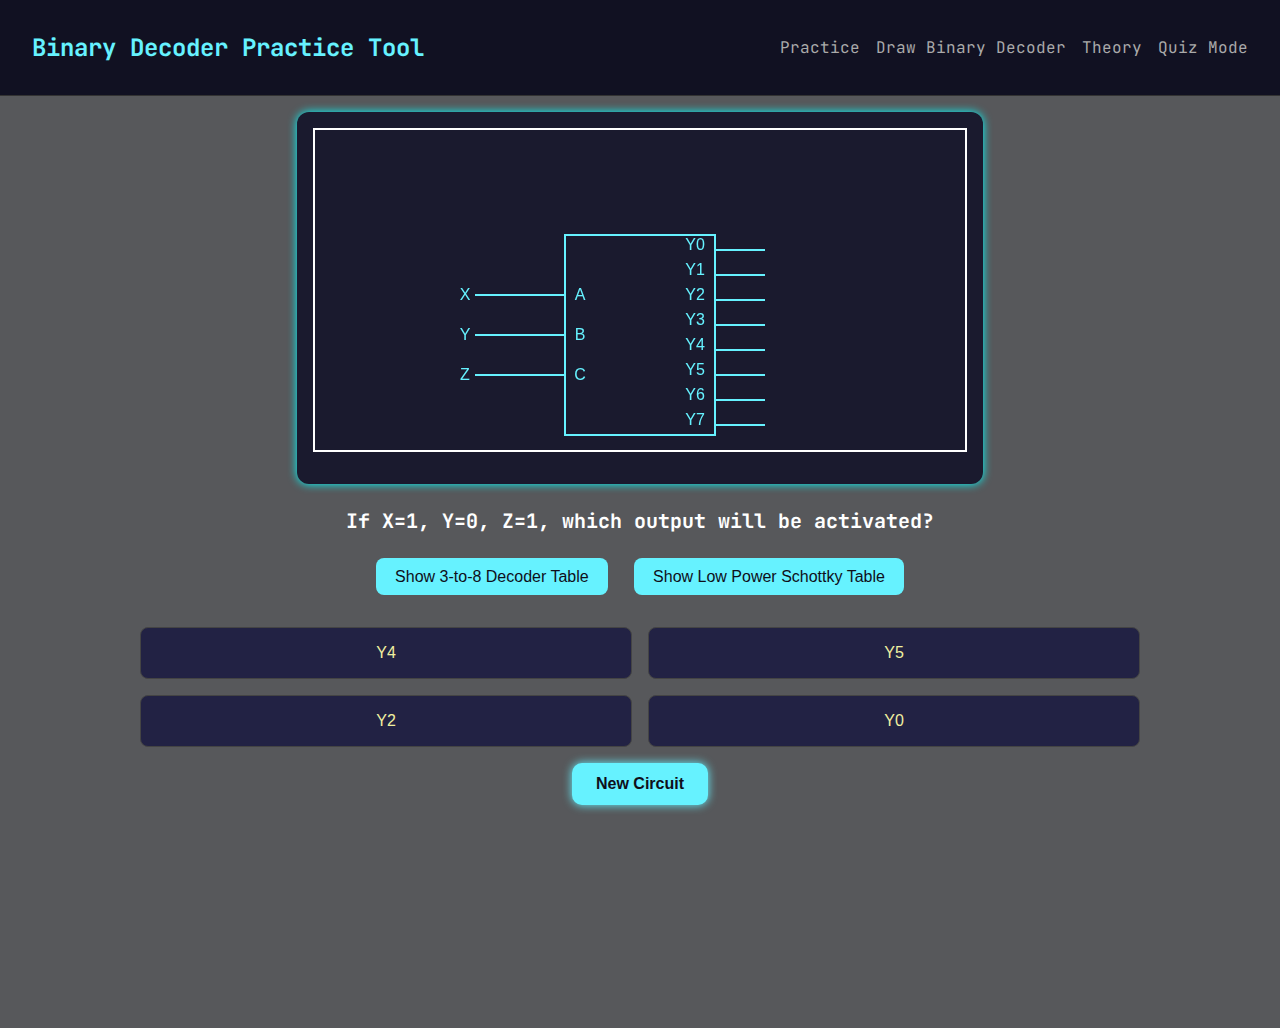
<file: index.html>
<!DOCTYPE html>
<html lang="en">
<head>
  <meta charset="UTF-8" />
  <meta name="viewport" content="width=device-width, initial-scale=1.0" />
  <title>Binary Decoder Practice Tool</title>
  <link rel="stylesheet" href="style.css" />
  <link href="https://fonts.googleapis.com/css2?family=JetBrains+Mono&display=swap" rel="stylesheet">
</head>
<body>
  <header>
    <h1> Binary Decoder Practice Tool</h1>
    <nav>
      <a href="index.html">Practice</a>
      <a href="decoder.html">Draw Binary Decoder</a>
      <a href="theory.html">Theory</a>
      <a href="quiz.html">Quiz Mode</a>
    </nav>
  </header>

  <main>
    <section class="decoder-section">
      <div class="decoder-diagram">
        <canvas id="myCanvas" width="650" height="320"></canvas>
        <p id="canvas-question" class="canvas-question-text"></p>
      </div>
    </section>

    <section class="question-box">
      <h2 id="text-question" class="canvas-question-text"></h2>

      <!-- Toggle Buttons -->
      <div class="toggle-buttons">
        <button id="btn-truth-table" onclick="toggleTable('truth-table', 'btn-truth-table')">Show 3-to-8 Decoder Table</button>
        <button id="btn-lps-table" onclick="toggleTable('lps-table', 'btn-lps-table')">Show Low Power Schottky Table</button>
      </div>

      <!-- 3-to-8 Decoder Truth Table -->
      <div class="table-wrapper hidden" id="truth-table">
        <h2 style="font-size: 28px;">3-to-8 Decoder Truth Table</h2>
        <table class="truth-table">
          <thead>
            <tr>
              <th colspan="3">Inputs</th>
              <th colspan="8">Outputs</th>
            </tr>
            <tr>
              <th>A</th>
              <th>B</th>
              <th>C</th>
              <th>Y₇</th>
              <th>Y₆</th>
              <th>Y₅</th>
              <th>Y₄</th>
              <th>Y₃</th>
              <th>Y₂</th>
              <th>Y₁</th>
              <th>Y₀</th>
            </tr>
          </thead>
          <tbody>
            <tr><td>0</td><td>0</td><td>0</td><td>0</td><td>0</td><td>0</td><td>0</td><td>0</td><td>0</td><td>0</td><td>1</td></tr>
            <tr><td>0</td><td>0</td><td>1</td><td>0</td><td>0</td><td>0</td><td>0</td><td>0</td><td>0</td><td>1</td><td>0</td></tr>
            <tr><td>0</td><td>1</td><td>0</td><td>0</td><td>0</td><td>0</td><td>0</td><td>0</td><td>1</td><td>0</td><td>0</td></tr>
            <tr><td>0</td><td>1</td><td>1</td><td>0</td><td>0</td><td>0</td><td>0</td><td>1</td><td>0</td><td>0</td><td>0</td></tr>
            <tr><td>1</td><td>0</td><td>0</td><td>0</td><td>0</td><td>0</td><td>1</td><td>0</td><td>0</td><td>0</td><td>0</td></tr>
            <tr><td>1</td><td>0</td><td>1</td><td>0</td><td>0</td><td>1</td><td>0</td><td>0</td><td>0</td><td>0</td><td>0</td></tr>
            <tr><td>1</td><td>1</td><td>0</td><td>0</td><td>1</td><td>0</td><td>0</td><td>0</td><td>0</td><td>0</td><td>0</td></tr>
            <tr><td>1</td><td>1</td><td>1</td><td>1</td><td>0</td><td>0</td><td>0</td><td>0</td><td>0</td><td>0</td><td>0</td></tr>
          </tbody>
        </table>
      </div>

      <!-- Low Power Schottky Table -->
      <div class="table-wrapper hidden" id="lps-table">
        <h2 style="font-size: 28px;">Low Power Schottky Truth Table</h2>
        <table class="truth-table">
          <thead>
            <tr>
              <th>C</th>
              <th>B</th>
              <th>A</th>
              <th>Y₇</th>
              <th>Y₆</th>
              <th>Y₅</th>
              <th>Y₄</th>
              <th>Y₃</th>
              <th>Y₂</th>
              <th>Y₁</th>
              <th>Y₀</th>
            </tr>
          </thead>
          <tbody>
            <tr><td>0</td><td>0</td><td>0</td><td>1</td><td>1</td><td>1</td><td>1</td><td>1</td><td>1</td><td>1</td><td class="active">0</td></tr>
            <tr><td>0</td><td>0</td><td>1</td><td>1</td><td>1</td><td>1</td><td>1</td><td>1</td><td>1</td><td class="active">0</td><td>1</td></tr>
            <tr><td>0</td><td>1</td><td>0</td><td>1</td><td>1</td><td>1</td><td>1</td><td>1</td><td class="active">0</td><td>1</td><td>1</td></tr>
            <tr><td>0</td><td>1</td><td>1</td><td>1</td><td>1</td><td>1</td><td>1</td><td class="active">0</td><td>1</td><td>1</td><td>1</td></tr>
            <tr><td>1</td><td>0</td><td>0</td><td>1</td><td>1</td><td>1</td><td class="active">0</td><td>1</td><td>1</td><td>1</td><td>1</td></tr>
            <tr><td>1</td><td>0</td><td>1</td><td>1</td><td>1</td><td class="active">0</td><td>1</td><td>1</td><td>1</td><td>1</td><td>1</td></tr>
            <tr><td>1</td><td>1</td><td>0</td><td>1</td><td class="active">0</td><td>1</td><td>1</td><td>1</td><td>1</td><td>1</td><td>1</td></tr>
            <tr><td>1</td><td>1</td><td>1</td><td class="active">0</td><td>1</td><td>1</td><td>1</td><td>1</td><td>1</td><td>1</td><td>1</td></tr>
          </tbody>
        </table>
      </div>

      <!-- Options and New Circuit Button -->
      <div class="options">
        <button class="option-text" id="option1"></button>
        <button class="option-text" id="option2"></button>
        <button class="option-text" id="option3"></button>
        <button class="option-text" id="option4"></button>
      </div>
      <div class="new-circuit-wrapper">
        <button onclick="generateDecoderQuestion()" class="new-circuit-button"> New Circuit</button>
      </div>
    </section>
  </main>

  <script src="nor.js"></script>
  <script>
    window.addEventListener("DOMContentLoaded", () => {
      generateDecoderQuestion();
    });

    function toggleTable(tableId, buttonId) {
      const table = document.getElementById(tableId);
      const button = document.getElementById(buttonId);

      table.classList.toggle("hidden");

      const labelBase = button.textContent.replace(/^Show |^Hide /, '');
      button.textContent = table.classList.contains("hidden") 
        ? `Show ${labelBase}` 
        : `Hide ${labelBase}`;
    }
  </script>
</body>
</html>
</file>
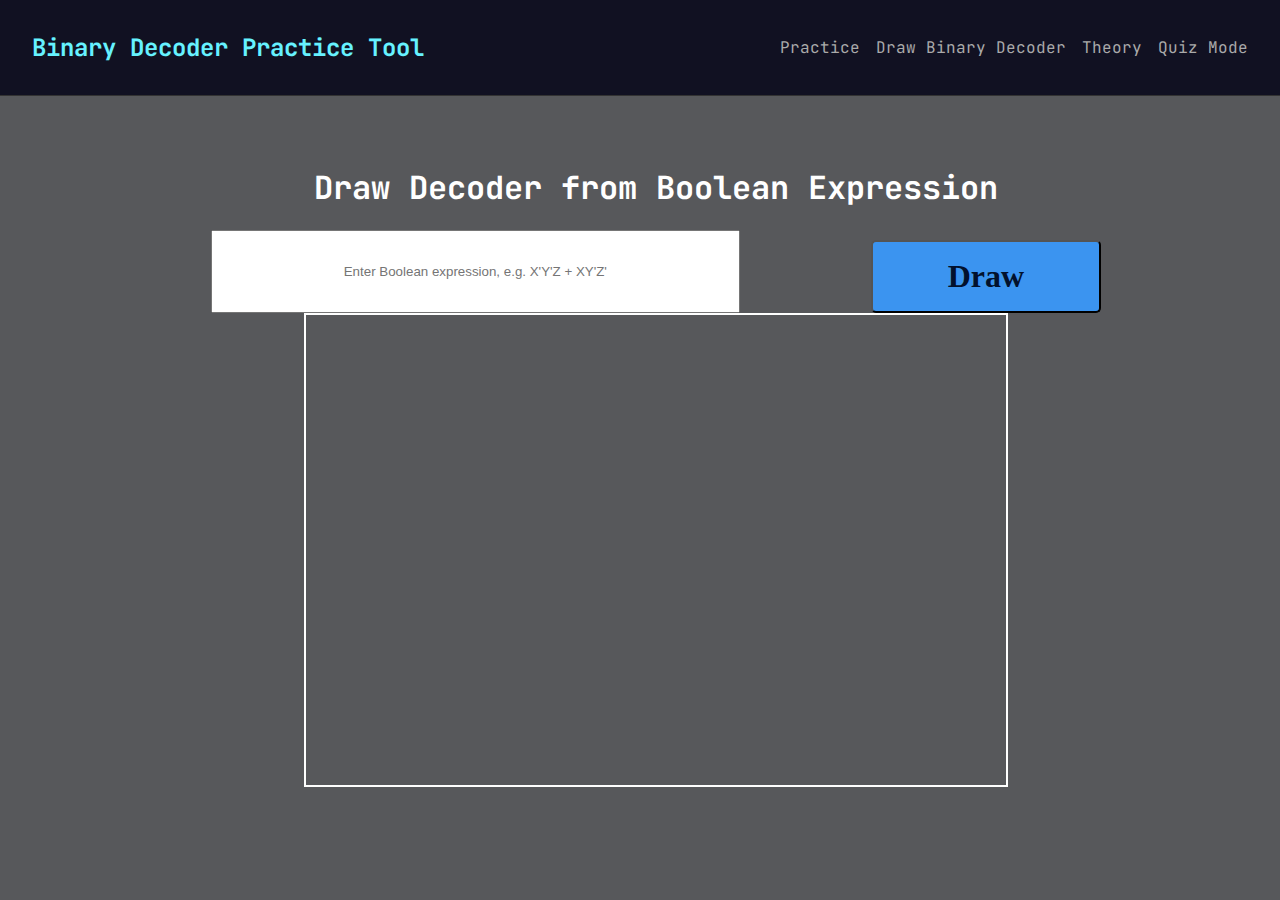
<file: decoder.html>
<!DOCTYPE html>
<html lang="en">
<head>
  <meta charset="UTF-8" />
  <meta name="viewport" content="width=device-width, initial-scale=1.0" />
  <title>Binary Decoder Practice Tool</title>
  <script src="nor.js" defer></script>
  <link rel="stylesheet" href="style.css" />
  <link href="https://fonts.googleapis.com/css2?family=JetBrains+Mono&display=swap" rel="stylesheet">
</head>
<body>
  <header>
    <h1> Binary Decoder Practice Tool</h1>
    <nav>
      <a href="index.html">Practice</a>
      <a href="decoder.html">Draw Binary Decoder</a>
      <a href="theory.html">Theory</a>
      <a href="quiz.html">Quiz Mode</a>
    </nav>
  </header>
    <div class="container flex-column">
        <h1 class="text-center">Draw Decoder from Boolean Expression</h1>

        <div class="draw-container">
            <input type="text" id="draw-input" placeholder="Enter Boolean expression, e.g. X'Y'Z + XY'Z'" />
            <button class="btn" onclick="drawDecoderFromInput()">Draw</button>
        </div>

        <canvas id="myCanvas" width="700" height="470"></canvas>
    </div>
</body>
</html>
</file>
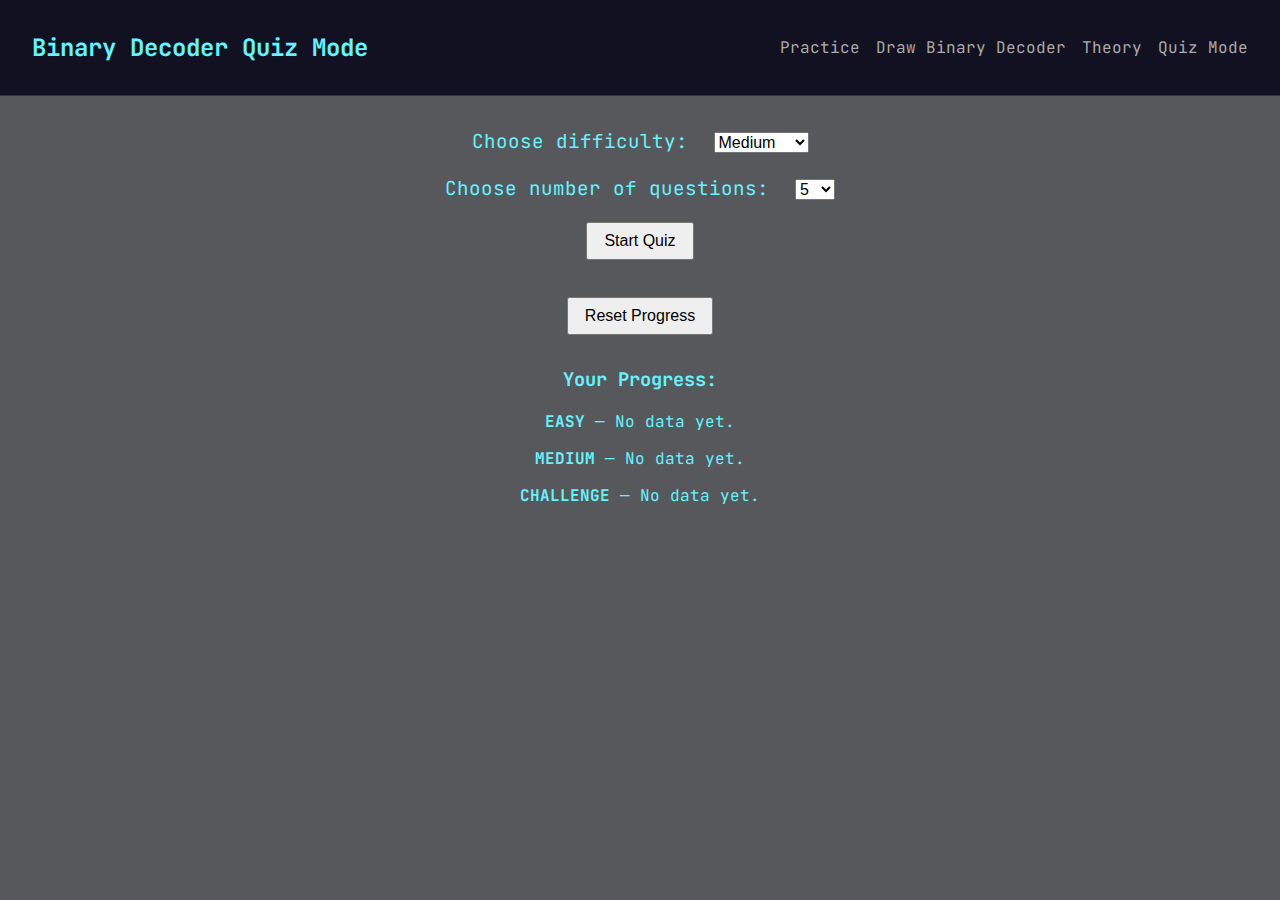
<file: quiz.html>
<!DOCTYPE html>
<html lang="en">

<head>
  <meta charset="UTF-8" />
  <meta name="viewport" content="width=device-width, initial-scale=1.0" />
  <title>Binary Decoder Quiz</title>
  <link rel="stylesheet" href="style.css" />
  <link href="https://fonts.googleapis.com/css2?family=JetBrains+Mono&display=swap" rel="stylesheet">
</head>

<body>
  <header>
    <h1>Binary Decoder Quiz Mode</h1>
    <nav>
      <a href="index.html">Practice</a>
      <a href="decoder.html">Draw Binary Decoder</a>
      <a href="theory.html">Theory</a>
      <a href="quiz.html">Quiz Mode</a>
    </nav>
  </header>

  <div id="quiz-ui" style="display: none; width: 100%;">
    <div style="display: flex; justify-content: space-between; width: 100%; padding: 0 2rem;">
      <div id="timer-bar-wrapper"
        style="width: 100%; height: 10px; background-color: #333; margin: 0.5rem 2rem 1rem 2rem; border-radius: 5px; overflow: hidden;">
        <div id="timer-bar" style="height: 100%; width: 100%; background-color: #66f2ff; transition: width 1s linear;">
        </div>
      </div>
      <div id="timer" style="font-size: 1.2rem; font-weight: bold; color: #66f2ff;">Time: 2:00</div>
    </div>
    <div id="score-counter" style="font-size: 1.2rem; font-weight: bold; color: #66f2ff;">Score: 0</div>
  </div>




  <div id="start-screen" style="text-align: center; margin-top: 2rem;">
    <label for="difficulty" style="color: #66f2ff; font-size: 1.2rem;">Choose difficulty:</label>
    <select id="difficulty" style="margin-left: 1rem; font-size: 1rem;">
      <option value="easy">Easy</option>
      <option value="medium" selected>Medium</option>
      <option value="challenge">Challenge</option>
    </select>
    <br><br>
    <label for="question-count" style="color: #66f2ff; font-size: 1.2rem;">Choose number of questions:</label>
    <select id="question-count" style="margin-left: 1rem; font-size: 1rem;">
      <option value="5">5</option>
      <option value="10">10</option>
      <option value="15">15</option>
    </select>
    <br><br>
    <button id="start-quiz-btn" style="padding: 0.5rem 1rem; font-size: 1rem;">Start Quiz</button>
    <br><br>
    <button id="reset-progress-btn" style="padding: 0.5rem 1rem; font-size: 1rem; margin-top: 1rem;">Reset
      Progress</button>
  </div>

  <main style="display: none;">
    <canvas id="myCanvas" width="600" height="400"></canvas>

    <section id="quiz-box" class="question-box">
      <p id="question-counter" style="font-weight: bold; color: #66f2ff;">Question 1 of 5</p>
      <h2 id="text-question">Loading question...</h2>


      <div class="options">
        <button id="option1" class="quiz-option option-text"></button>
        <button id="option2" class="quiz-option option-text"></button>
        <button id="option3" class="quiz-option option-text"></button>
        <button id="option4" class="quiz-option option-text"></button>
      </div>

      <button id="next-btn" style="display: none;">Next Question</button>

    </section>

    <button id="restart-btn" style="display: none;">Restart Quiz</button>
    <button id="back-to-start-btn" style="display: none;">Back to Start</button>

  </main>

  <script src="nor.js"></script>
  <script src="quiz.js"></script>
</body>

</html>
</file>
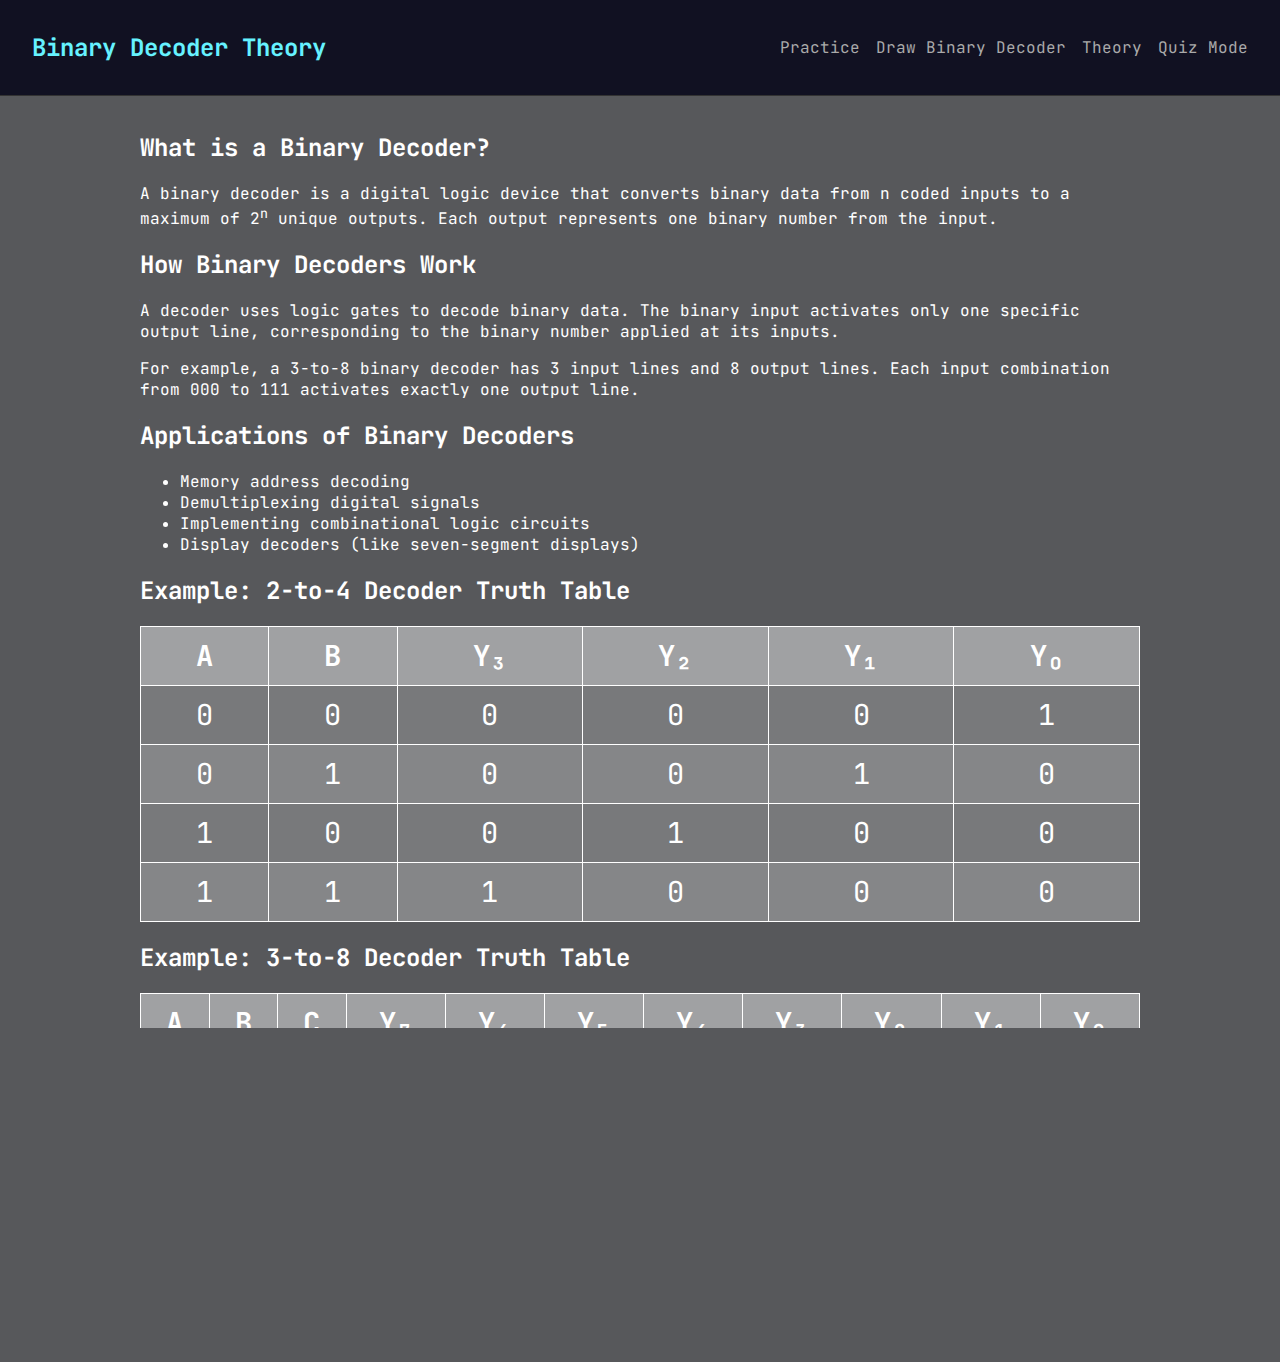
<file: theory.html>
<!DOCTYPE html>
<html lang="en">
<head>
  <meta charset="UTF-8" />
  <meta name="viewport" content="width=device-width, initial-scale=1.0" />
  <title>Binary Decoder Theory</title>
  <link rel="stylesheet" href="style.css" />
  <link href="https://fonts.googleapis.com/css2?family=JetBrains+Mono&display=swap" rel="stylesheet">
</head>
<body>
  <header>
    <h1>Binary Decoder Theory</h1>
    <nav>
      <a href="index.html">Practice</a>
      <a href="decoder.html">Draw Binary Decoder</a>
      <a href="theory.html">Theory</a>
      <a href="quiz.html">Quiz Mode</a>
    </nav>
  </header>

  <main>
    <section>
      <h2>What is a Binary Decoder?</h2>
      <p>A binary decoder is a digital logic device that converts binary data from n coded inputs to a maximum of 2<sup>n</sup> unique outputs. Each output represents one binary number from the input.</p>
    </section>

    <section>
      <h2>How Binary Decoders Work</h2>
      <p>A decoder uses logic gates to decode binary data. The binary input activates only one specific output line, corresponding to the binary number applied at its inputs.</p>
      <p>For example, a 3-to-8 binary decoder has 3 input lines and 8 output lines. Each input combination from 000 to 111 activates exactly one output line.</p>
    </section>

    <section>
      <h2>Applications of Binary Decoders</h2>
      <ul>
        <li>Memory address decoding</li>
        <li>Demultiplexing digital signals</li>
        <li>Implementing combinational logic circuits</li>
        <li>Display decoders (like seven-segment displays)</li>
      </ul>
    </section>

    <section>
      <h2>Example: 2-to-4 Decoder Truth Table</h2>
      <table class="truth-table">
        <thead>
          <tr>
            <th>A</th>
            <th>B</th>
            <th>Y₃</th>
            <th>Y₂</th>
            <th>Y₁</th>
            <th>Y₀</th>
          </tr>
        </thead>
        <tbody>
          <tr><td>0</td><td>0</td><td>0</td><td>0</td><td>0</td><td>1</td></tr>
          <tr><td>0</td><td>1</td><td>0</td><td>0</td><td>1</td><td>0</td></tr>
          <tr><td>1</td><td>0</td><td>0</td><td>1</td><td>0</td><td>0</td></tr>
          <tr><td>1</td><td>1</td><td>1</td><td>0</td><td>0</td><td>0</td></tr>
        </tbody>
      </table>
    </section>

    <section>
      <h2>Example: 3-to-8 Decoder Truth Table</h2>
      <table class="truth-table">
        <thead>
          <tr>
            <th>A</th>
            <th>B</th>
            <th>C</th>
            <th>Y₇</th>
            <th>Y₆</th>
            <th>Y₅</th>
            <th>Y₄</th>
            <th>Y₃</th>
            <th>Y₂</th>
            <th>Y₁</th>
            <th>Y₀</th>
          </tr>
        </thead>
        <tbody>
          <tr><td>0</td><td>0</td><td>0</td><td>0</td><td>0</td><td>0</td><td>0</td><td>0</td><td>0</td><td>0</td><td>1</td></tr>
          <tr><td>0</td><td>0</td><td>1</td><td>0</td><td>0</td><td>0</td><td>0</td><td>0</td><td>0</td><td>1</td><td>0</td></tr>
          <!-- Additional rows truncated for brevity -->
        </tbody>
      </table>
    </section>

    <section>
      <h2>Using OR Gates and NAND Gates with Binary Decoders</h2>
      <p>Binary decoders can also be combined with other logic gates like OR gates and NAND gates to implement complex combinational logic functions. For instance:</p>
      <ul>
        <li><strong>OR gates</strong> are used to aggregate several decoder outputs, allowing the implementation of more complex output conditions.</li>
        <li><strong>NAND gates</strong> can invert and combine decoder outputs to create additional logic functionalities.</li>
      </ul>
    </section>
  </main>

</body>
</html>
</file>
<file: style.css>
body {
  margin: 0;
  font-family: 'JetBrains Mono', monospace;
  background-color: #0f0f1a;
  color: #e0e0e0;
}

html,
body {
  margin: 0;
  padding: 0;
  background-color: #57585b;
  color: #fff;
  font-family: 'JetBrains Mono', monospace;
  width: 100%;
  height: auto;
  overflow-x: hidden;
  scroll-behavior: smooth;
}

header {
  background-color: #111122;
  padding: 1rem 2rem;
  display: flex;
  justify-content: space-between;
  align-items: center;
  border-bottom: 1px solid #333;
}

header h1 {
  font-size: 1.5rem;
  color: #66f2ff;
}

nav a {
  margin-left: 1rem;
  color: #aaa;
  text-decoration: none;
  transition: color 0.3s;
}

nav a:hover {
  color: #66f2ff;
}

main {
  padding: 1rem;
  max-width: 1000px;
  margin: auto;
  height: calc(100vh); /* adjust depending on header & footer height */
  

}

.decoder-section {
  display: flex;
  flex-direction: column;
  max-height: 320x;
  align-items: center;
  margin-bottom: 1.5rem;
}

.decoder-diagram {
  background-color: #1a1a2e;
  padding: 1rem;
  border-radius: 12px;
  box-shadow: 0 0 10px #0ff;
  text-align: center;
}

.decoder-diagram img {
  width: 300px;
  margin-bottom: 1rem;
}

.output {
  color: #66f2ff;
  font-weight: bold;
  font-size: 1.2rem;
}

.question-box h2 {
  margin-bottom: 1rem;
  text-align: center;
  font-size: 1.25rem;
}

.options {
  display: grid;
  grid-template-columns: 1fr 1fr;
  gap: 1rem;
  margin-top: 1rem;
}

.options button {
  background-color: #222244;
  border: 1px solid #444;
  border-radius: 8px;
  padding: 1rem;
  color: #f0f0a0;
  font-size: 1rem;
  cursor: pointer;
  transition: background-color 0.3s, transform 0.2s;
}

.options button:hover {
  background-color: #333355;
  transform: scale(1.03);
}

.new-circuit-wrapper {
  text-align: center;
  margin-top: 1rem;
}

.new-circuit-button {
  padding: 0.75rem 1.5rem;
  background-color: #66f2ff;
  color: #0f0f1a;
  font-weight: bold;
  border: none;
  border-radius: 10px;
  box-shadow: 0 0 10px #66f2ff;
  cursor: pointer;
  font-size: 1rem;
  transition: all 0.3s ease;
}

.new-circuit-button:hover {
  background-color: #0f0f1a;
  color: #66f2ff;
  box-shadow: 0 0 20px #66f2ff;
  border: 1px solid #66f2ff;
}

footer {
  text-align: center;
  padding: 1rem;
  margin-top: 3rem;
  background-color: #111122;
  color: #666;
  font-size: 0.9rem;
  border-top: 1px solid #333;
}

#score-counter {
  margin-top: 1rem;
  margin-right: 2rem;
  text-align: right;
  font-size: 1.2rem;
  font-weight: bold;
  color: #66f2ff;
}

#next-btn {
  margin-top: 1rem;
  padding: 0.6rem 1.2rem;
  font-size: 1rem;
  font-family: inherit;
  background-color: #66f2ff;
  color: black;
  border: none;
  border-radius: 8px;
  cursor: pointer;
  display: none;
}

#restart-btn {
  margin-top: 1rem;
  padding: 0.6rem 1.2rem;
  font-size: 1rem;
  background-color: #66f2ff;
  color: black;
  border: none;
  border-radius: 8px;
  cursor: pointer;
  display: none;
}

#back-to-start-btn {
  margin-top: 1rem;
  padding: 0.6rem 1.2rem;
  font-size: 1rem;
  background-color: #66f2ff;
  color: black;
  border: none;
  border-radius: 8px;
  cursor: pointer;
  display: none;

}

/* Truth Table Wrapper (Initially Hidden) */
.table-wrapper {
  text-align: center;
  padding: 15px;
  background-color: rgba(255, 255, 255, 0.1);
  border-radius: 8px;
  color: white;
  max-width: 600px;
}

/* Truth Table Styling */
.truth-table {
  width: 100%;
  border-collapse: collapse;
  background-color: rgba(255, 255, 255, 0.2);
}

.truth-table th,
.truth-table td {
  border: 1px solid white;
  padding: 10px;
  font-size: 1.8rem;
  text-align: center;
}

.truth-table th {
  background-color: rgba(255, 255, 255, 0.3);
}

.truth-table tbody tr:nth-child(even) {
  background-color: rgba(255, 255, 255, 0.1);
}

.truth-table tbody tr:hover {
  background-color: rgba(255, 255, 255, 0.2);
}

.hidden {
  display: none;
}

#toggle-truth-table-1,
#toggle-truth-table-2 {
  z-index: 1000;
  position: relative;
}

/* Responsive Layout */
@media (max-width: 1024px) {
  .canvas-table-wrapper {
      flex-direction: column;
      align-items: center;
  }

  .table-wrapper {
      max-width: 100%;

      .hidden {
          display: none;
      }

  }
}

.toggle-buttons {
  text-align: center;
  margin-bottom: 1.5rem;
}

.toggle-buttons button {
  margin: 0.5rem;
  padding: 0.6rem 1.2rem;
  font-size: 1rem;
  background-color: #66f2ff;
  color: #0f0f1a;
  border: none;
  border-radius: 8px;
  cursor: pointer;
  transition: all 0.3s ease;
}

.toggle-buttons button:hover {
  background-color: #0f0f1a;
  color: #66f2ff;
  box-shadow: 0 0 10px #66f2ff;
}

canvas {
  max-width: 100%;
  height: auto;
  display: block;
  margin: 0 auto;
}

/* Inputs and buttons for smaller screens */
@media screen and (max-width: 768px) {
  input, button {
    font-size: 1.6rem !important;
    padding: 1rem !important;
  }

  .options {
    grid-template-columns: 1fr;
  }

  .draw-container {
    flex-direction: column;
  }
}

/* Adjust text for phones */
@media screen and (max-width: 425px) {
  h1 {
    font-size: 3rem !important;
  }

  h2 {
    font-size: 2rem !important;
  }
}

/* Allow navigation to wrap */
nav {
  display: flex;
  flex-wrap: wrap;
  justify-content: center;
}

.container {
  width: 100%;
  padding: 1rem;
  margin-top: 2rem; /* reduces gap below header */
  display: flex;
  flex-direction: column;
  align-items: center;
}


.draw-container {
  display: flex;
  justify-content: space-evenly;
  width: 100%;
  border-radius: 4px;
  font-size: 3rem;
  max-width: 72rem;
}

.flex-column {
  display: flex;
  flex-direction: column;
}

.flex-center {
  justify-content: center;
  align-items: center;
}

.justify-center {
  justify-content: center;
}

.text-center {
  text-align: center;
}

.btn {
  font-family: "Space Grotesk";
  font-weight: bold;
  padding: 5px 10px;
  color: rgb(2, 17, 45);
  background-color: rgb(59, 148, 240);
  text-align: center;
  cursor: pointer;
  border-radius: 5px;
  width: 20%;
  font-size: 2rem;
  max-width: 72rem;
  margin-top: 10px;
}

.btn:hover {
  background-color: rgb(49, 127, 206);
}

#draw-input {
  text-align: center;
  padding: 2rem;
  width: 40%
}

#myCanvas {
  border: 2px solid white;
  margin-bottom: 1rem;

}
</file>
